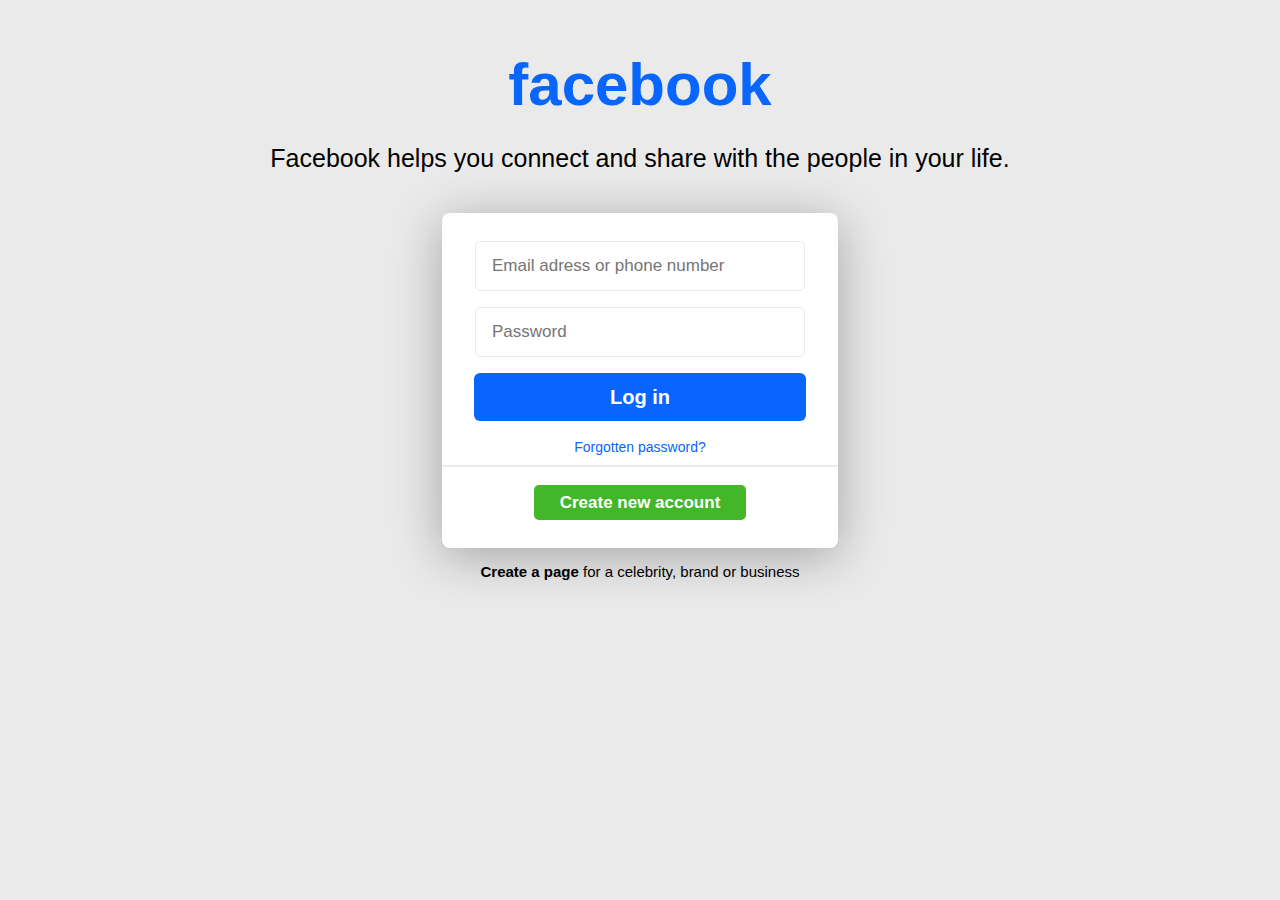
<file: index.html>
<!DOCTYPE html>
<html lang="en">
<head>
    <meta charset="UTF-8">
    <meta name="viewport" content="width=device-width, initial-scale=1.0">
    <title>Facebook page</title>
</head>
<link rel="stylesheet" href="styles.css">
<body>
    <div class="large-container">
    <div class="text">
        <h1>facebook</h1>
        <p>Facebook helps you connect and share with the people in your life.</p>
    </div>
    <div class="main-container">
    <div class="container">
        <form action="">
            <input type="text" id="email" placeholder="Email adress or phone number">
         <br>
            <input type="password" id="pwd" name="pwd" placeholder="Password">

        </form>

        <button class="btn">
            Log in
        </button>
          <br>
        <a href="#" style="display: block; color: #0866FF; margin: auto; text-align: center; 
            padding: 10px; text-decoration: none; font: 14px helvetica, arial, sans-serif;">
            Forgotten password?</a>

        <div style="border: 1px solid #eaeaea ;"></div>

        <br>

        <div style="text-align: center;">
            <button class="green-btn"><a href="signup.html" class="new-acc">Create new account</a></button>
        </div>
        </div>

        <div>
            <p id="create">
                <a href="#" style="color: black; font-weight: bold;
                text-decoration: none; text-align: center;">
                Create a page</a> for a celebrity, brand or business
            </p>
        </div>
    </div>
</div>
</body>
</html>
</file>
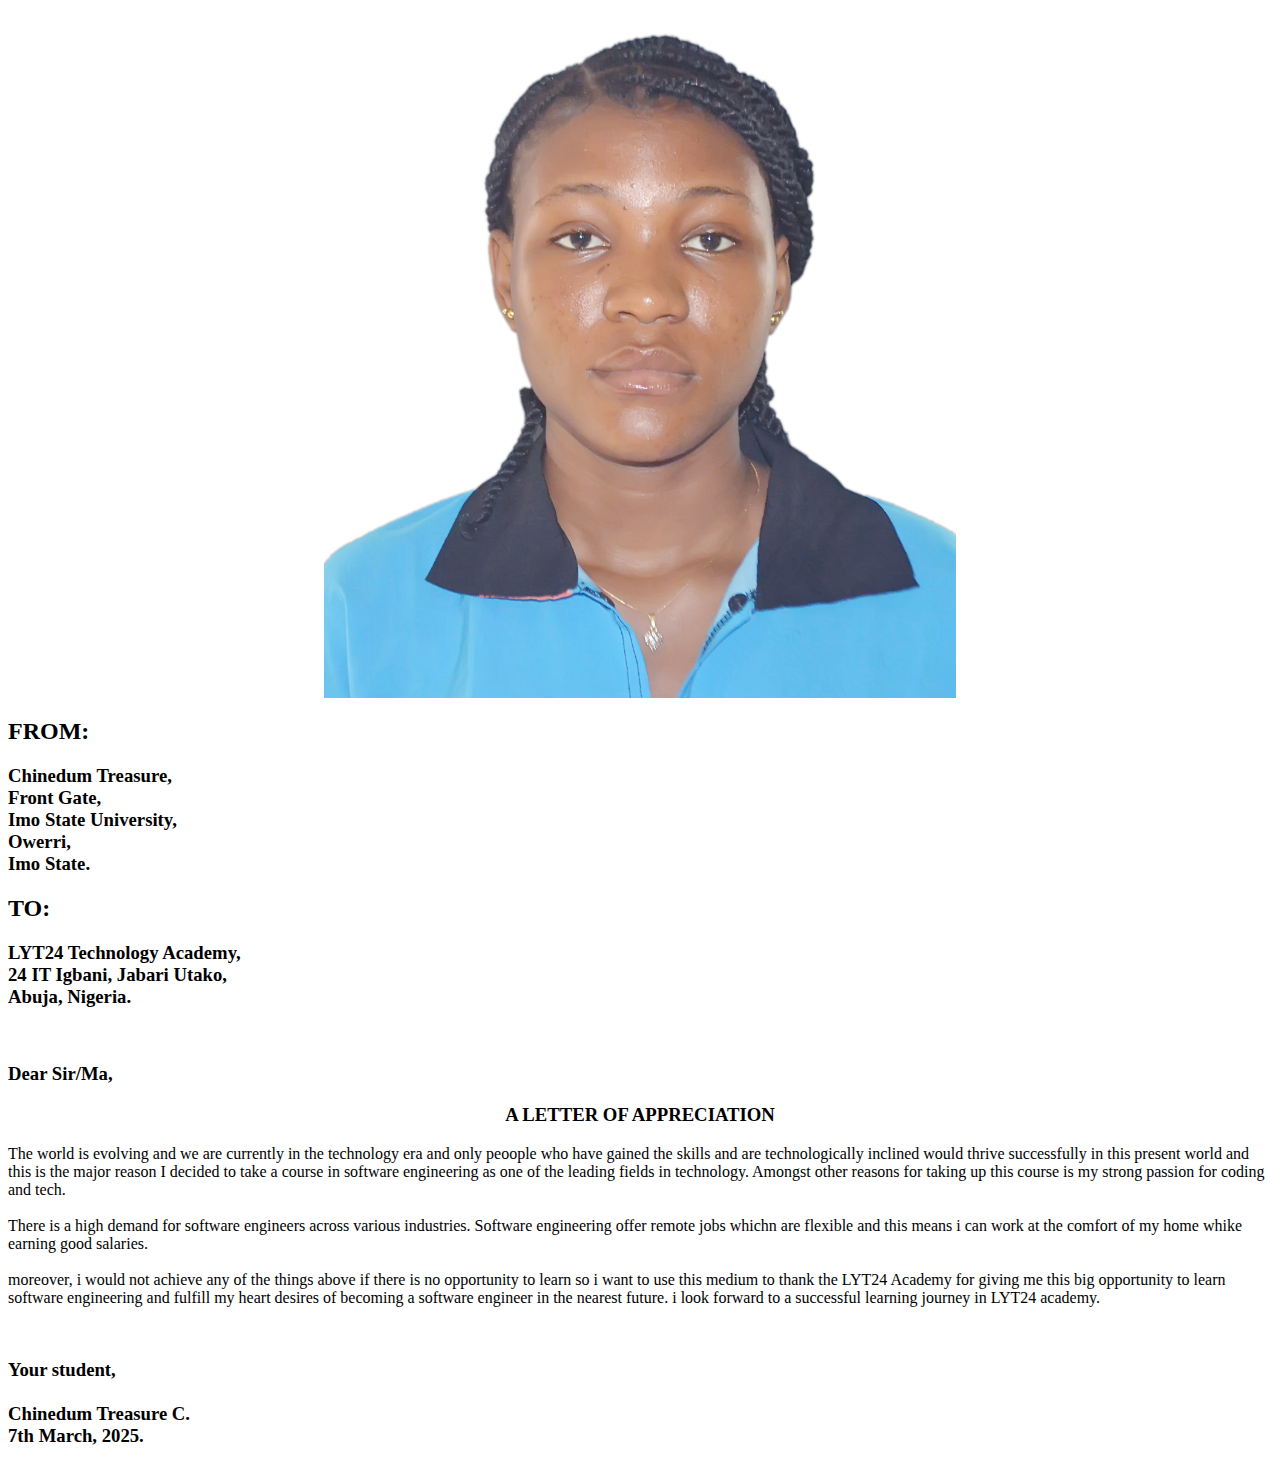
<file: Lyt24 Academy/index.html>
<!DOCTYPE html>
<html lang="en">
<head>
    <meta charset="UTF-8">
    <meta name="viewport" content="width=device-width, initial-scale=1.0">
    <title>A LETTER TO LYT24 ACADEMY</title>
</head>
<body>
    <style>
        img {
            display: block;
            margin-left: auto;
            margin-right: auto;
        } 
    </style>

    <img src="profile.JPG" width="50%" height="50%" alt="Profile picture">

    <h2>FROM:</h2>
    <h3>
        Chinedum Treasure,  <br> Front Gate, <br> Imo State University, <br> Owerri, <br> Imo State.
    </h3>
    <h2>TO:</h2>
    <h3>
        LYT24 Technology Academy, <br> 24 IT Igbani, Jabari Utako, <br> Abuja, Nigeria. <br>
    </h3>

    <br>

    <h3>Dear Sir/Ma,</h3>
    <h3> <center> A LETTER OF APPRECIATION </center> </h3>
    <P>
        The world is evolving and we are currently in the technology era and only peoople who have gained the skills and are technologically inclined 
        would thrive successfully in this present world and this is the major reason I decided to take a course in 
        software engineering as one of the leading fields in technology. 
        Amongst other reasons for taking up this course is my strong passion for coding and tech.
            <br>
            <br>
        There is a high demand for software engineers across various industries. 
        Software engineering offer remote jobs whichn are flexible and this means i can work at the 
        comfort of my home whike earning good salaries.
            <br>
            <br>
        moreover, i would not achieve any of the things above if there is no opportunity to learn 
        so i want to use this medium to thank the LYT24 Academy for giving me this big opportunity to learn software engineering 
        and fulfill my heart desires of becoming a software engineer in the nearest future. 
        i look forward to a successful learning journey in LYT24 academy.
    </P>
            <br>

    <h3>Your student, <br> <br> Chinedum Treasure C. <br> 7th March, 2025.</h3>
</body>
</html>
</file>
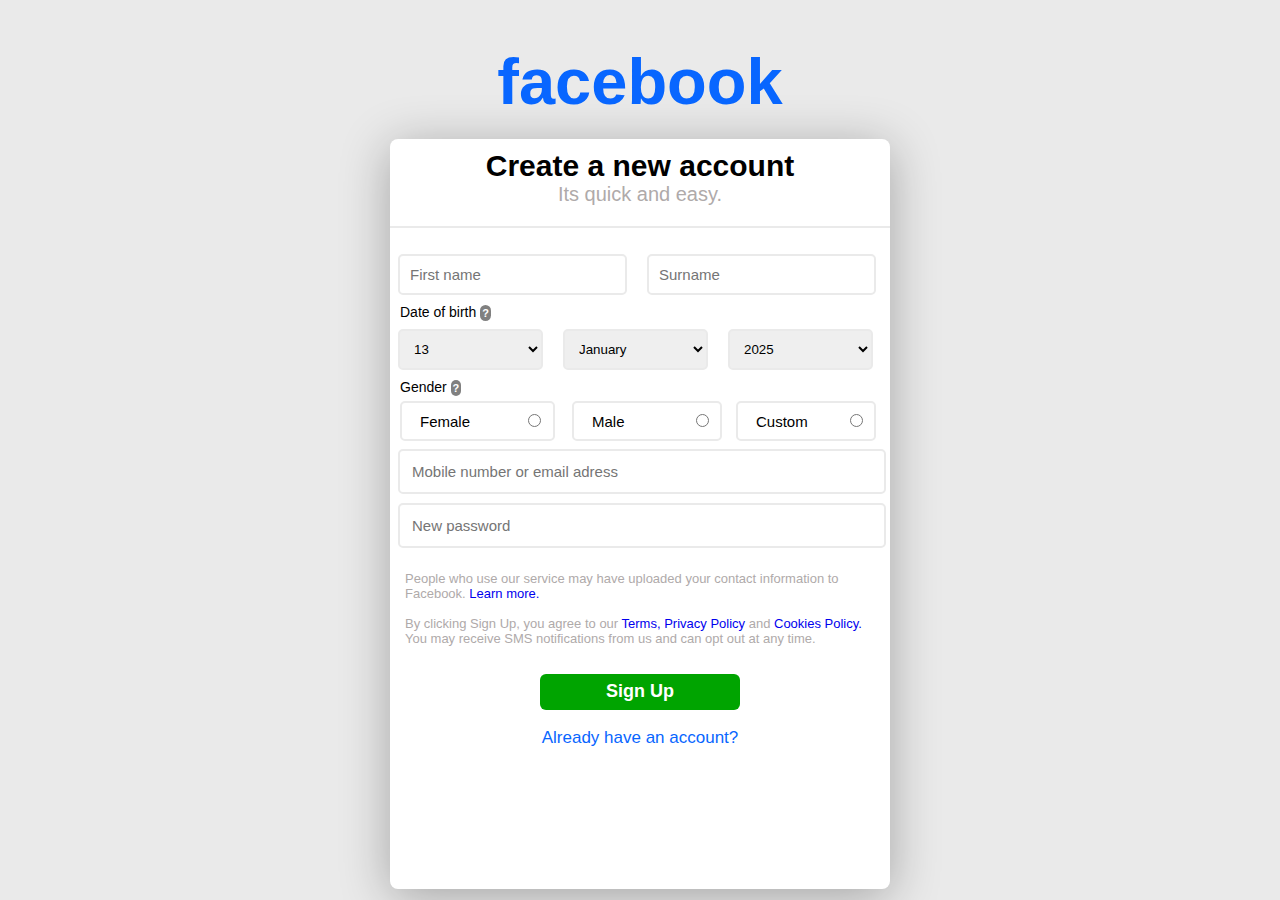
<file: signup.html>
<!DOCTYPE html>
<html lang="en">
<head>
    <meta charset="UTF-8">
    <meta name="viewport" content="width=device-width, initial-scale=1.0">
    <title>Sign up to Facebook</title>
    <link rel="stylesheet" href="signup.css">
</head>
<body>
    <div>
        <h1>facebook</h1>
        <div class="container">
        <div class="text">
            <h2>Create a new account</h2>
            <p style="margin-top: 0px; color: #afaaaa;">Its quick and easy.</p>
        </div>
        <div style="border: 1px solid #eaeaea ;"></div>
        <br>
        <form action="">
            <input type="text" id="Fname" placeholder="First name">
            <input type="text" name="Sname" id="Sname" placeholder="Surname">
            <br>

            <label for="DOB">Date of birth <span>?</span></label>
            <br>

            <select name="DOB" id="DOB">
                <option value="day">13</option>
                <option value="day">14</option>
                <option value="day">15</option>
                <option value="day">16</option>
                <option value="day">17</option>
                <option value="day">18</option>
                <option value="day">19</option>
                <option value="day">20</option>
                <option value="day">21</option>
                <option value="day">22</option>
                <option value="day">23</option>
                <option value="day">24</option>
                <option value="day">25</option>
                <option value="day">26</option>
                <option value="day">27</option>
                <option value="day">28</option>
                <option value="day">29</option>
                <option value="day">30</option>
            </select>

            <select name="DOB" id="month">
                <option value="month">January</option>
                <option value="month">February</option>
                <option value="month">March</option>
                <option value="month">April</option>
                <option value="month">May</option>
                <option value="month">June</option>
                <option value="month">July</option>
                <option value="month">August</option>
                <option value="month">September</option>
                <option value="month">October</option>
                <option value="month">November</option>
                <option value="month">December</option>
            </select>

            <select name="DOB" id="year">
                <option value="year">2025</option>
                <option value="year">2024</option>
                <option value="year">2023</option>
                <option value="year">2022</option>
                <option value="year">2021</option>
                <option value="year">2020</option>
                <option value="year">2019</option>
                <option value="year">2018</option>
                <option value="year">2017</option>
                <option value="year">2016</option>
                <option value="year">2015</option>
                <option value="year">2014</option>
                <option value="year">2013</option>
                <option value="year">2012</option>
                <option value="year">2011</option>
                <option value="year">2010</option>
                <option value="year">2009</option>
                <option value="year">2008</option>
                <option value="year">2007</option>
                <option value="year">2006</option>
                <option value="year">2005</option>
                <option value="year">2004</option>
                <option value="year">2003</option>
                <option value="year">2002</option>
                <option value="year">2001</option>
                <option value="year">2000</option>
            </select>

            <br>

            <label for="gender">Gender <span>?</span></label>
            <br>
        <div style="display: inline-block; border: 2px solid #eaeaea; border-radius: 5px; width: 27%; 
            padding: 8px; margin-left: 10px; margin-top: 5px;">
            <label for="female" style="margin-right: 39px; font: 15px Helvetica, Arial, sans-serif;">
                Female</label>
            <input type="radio" id="female" name="gender">
        </div>

        <div style="display: inline-block; border: 2px solid #eaeaea; border-radius: 5px; width: 26%; 
            padding: 8px; margin-left: 13px;">
            <label for="male" style="margin-right: 52px; font: 15px Helvetica, Arial, sans-serif;">
                Male</label>
            <input type="radio" id="male" name="gender">
        </div>

        <div style="display: inline-block; border: 2px solid #eaeaea; border-radius: 5px; width: 24%; 
            padding: 8px; margin-left: 10px;">
            <label for="custom" style="margin-right: 23px; font: 15px Helvetica, Arial, sans-serif;">
                Custom</label>
            <input type="radio" id="custom" name="gender">
        </div>
            

            <br>

            <input type="text" id="adress" name="adress" 
            placeholder="Mobile number or email adress" style="width: 92%; margin-bottom: 1px; padding: 12px;">

            <input type="password" id="pwd" name="pwd" 
            placeholder="New password" style="width: 92%; padding: 12px;">
        </form>

        <p class="comment">
            People who use our service may have uploaded your contact information 
            to Facebook. <a href="#">Learn more.</a>
            <br>
            <br>
            By clicking Sign Up, you agree to our <a href="#">Terms, Privacy Policy</a> and 
            <a href="#">Cookies Policy.</a>
            You may receive SMS notifications from us and can opt out at any time.
        </p>
        <div id="btn">
        <button>Sign Up</button>
        </div>
        <br>
        <div style="text-align: center;">
        <a href="index.html" style="color: #0866ff; font: 17px Helvetica, Arial, sans-serif; text-align: center;">
            Already have an account?</a>
        </div>

    </div>
    </div>
</body>
</html>
</file>
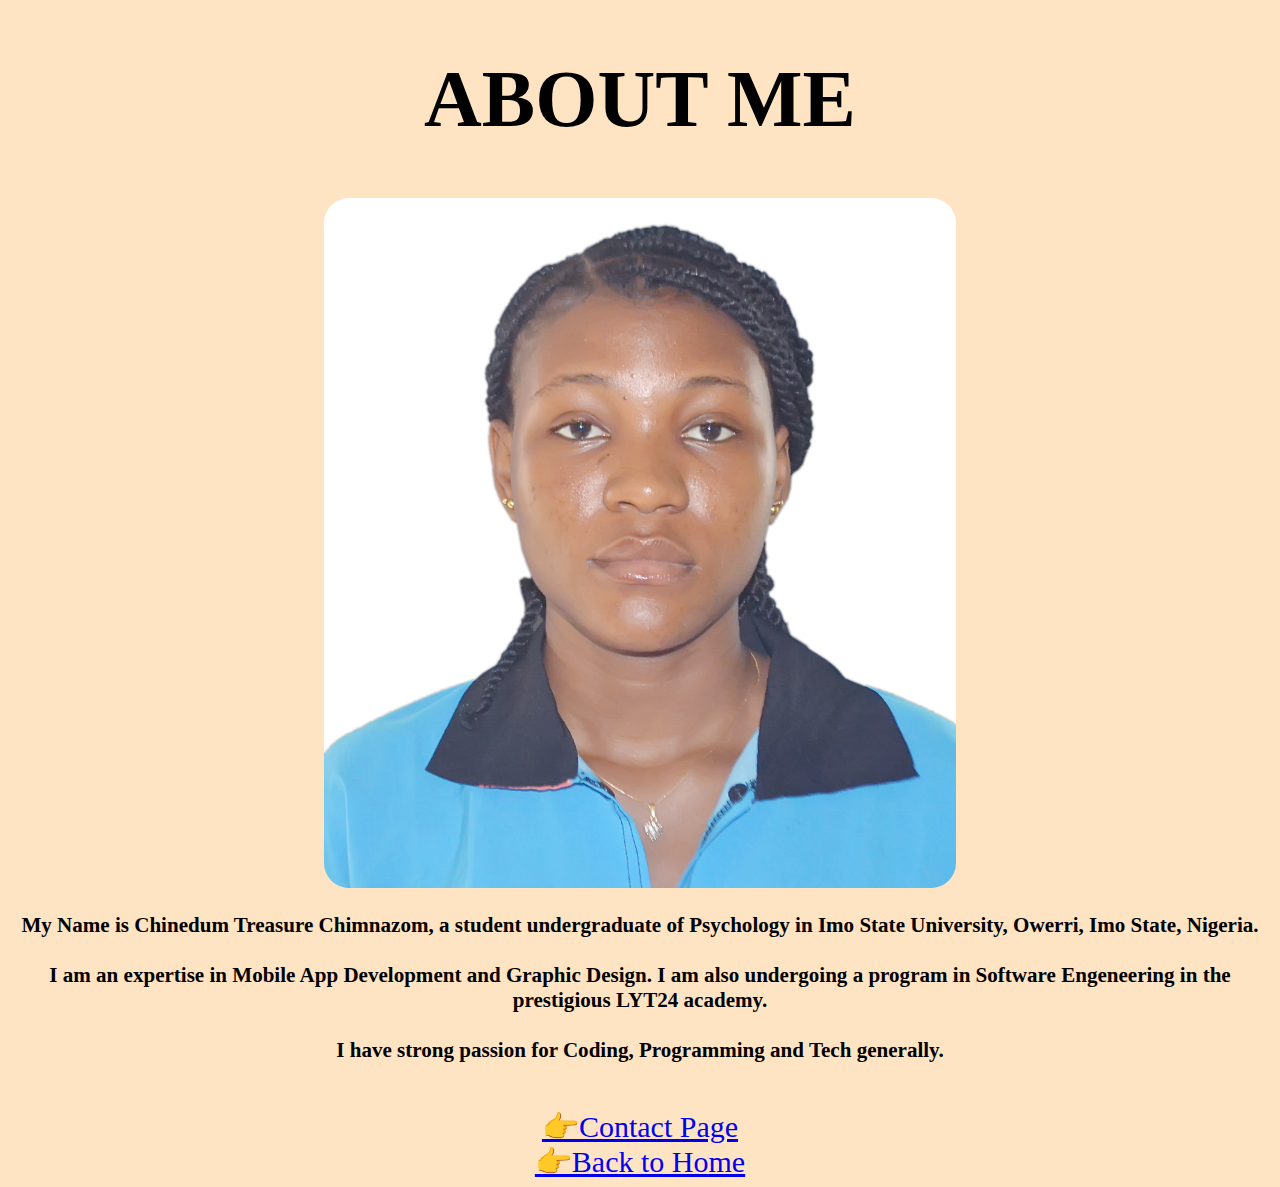
<file: Lyt24 Academy/about.html>
<!DOCTYPE html>
<html lang="en">
<head>
    <meta charset="UTF-8">
    <meta name="viewport" content="width=device-width, initial-scale=1.0">
    <title>ABOUT PAGE</title>
</head>
<body>
    <style>
        body {
            background-color: bisque
        }
        img {
            border-radius: 25px;
        }
        .container {
            text-align: center;
        }
        .title {
            font-size: 80px;
        }
        #text {
            font-size: large;
        }
        #links {
            font-size: 30px;
        }
    </style>

    <div class="container">
        <h1 class="title">ABOUT ME</h1>
        <img src="profile.JPG" height="50%" width="50%" alt="My Picture">
        <div id="text">
            <h3>
                My Name is Chinedum Treasure Chimnazom,  
                a student undergraduate of Psychology in Imo State University, Owerri, Imo State, Nigeria. <br> <br>
                I am an expertise in Mobile App Development and Graphic Design. 
                I am also undergoing a program in Software Engeneering in the prestigious LYT24 academy. <br> <br>
                I have strong passion for Coding, Programming and Tech generally. <br> <br>
            </h3> 
        </div>
                <div id="links">
                    <a href="contact.html">👉Contact Page</a> <br>
                    <a href="index2.html">👉Back to Home</a>
                </div>
    </div>
</body>
</html>
</file>
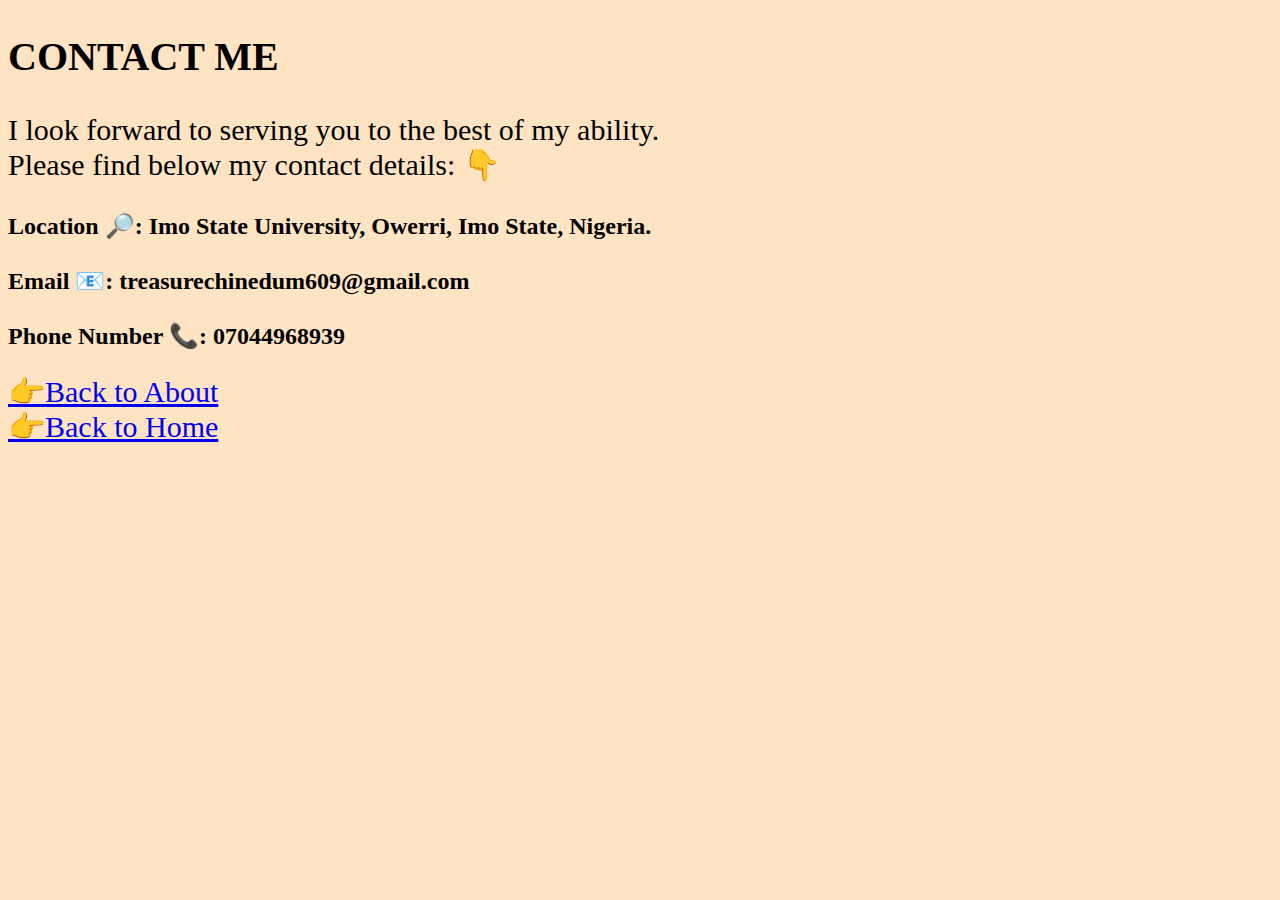
<file: Lyt24 Academy/contact.html>
<!DOCTYPE html>
<html lang="en">
<head>
    <meta charset="UTF-8">
    <meta name="viewport" content="width=device-width, initial-scale=1.0">
    <title>CONTACT PAGE</title>
</head>
<body>
    <style>
        body {
            background-color: bisque;
        }
        h2 {
            font-size: 40px;
        }
        p {
            font-size: 30px;
        }
        h3 {
            font-size: 24px;
        }
        a {
            font-size: 30px;
        }
    </style>
    <div>
        <h2>CONTACT ME</h2>
        <p>
           I look forward to serving you to the best of my ability. <br> Please find below my contact details: 👇
        </p>
        <h3>Location 🔎: Imo State University, Owerri, Imo State, Nigeria. <br> <br> 
        Email 📧: treasurechinedum609@gmail.com <br> <br> 
        Phone Number 📞: 07044968939</h3>

        <a href="about.html">👉Back to About</a> <br>
        <a href="index2.html">👉Back to Home</a>
    </div>
</body>
</html>
</file>
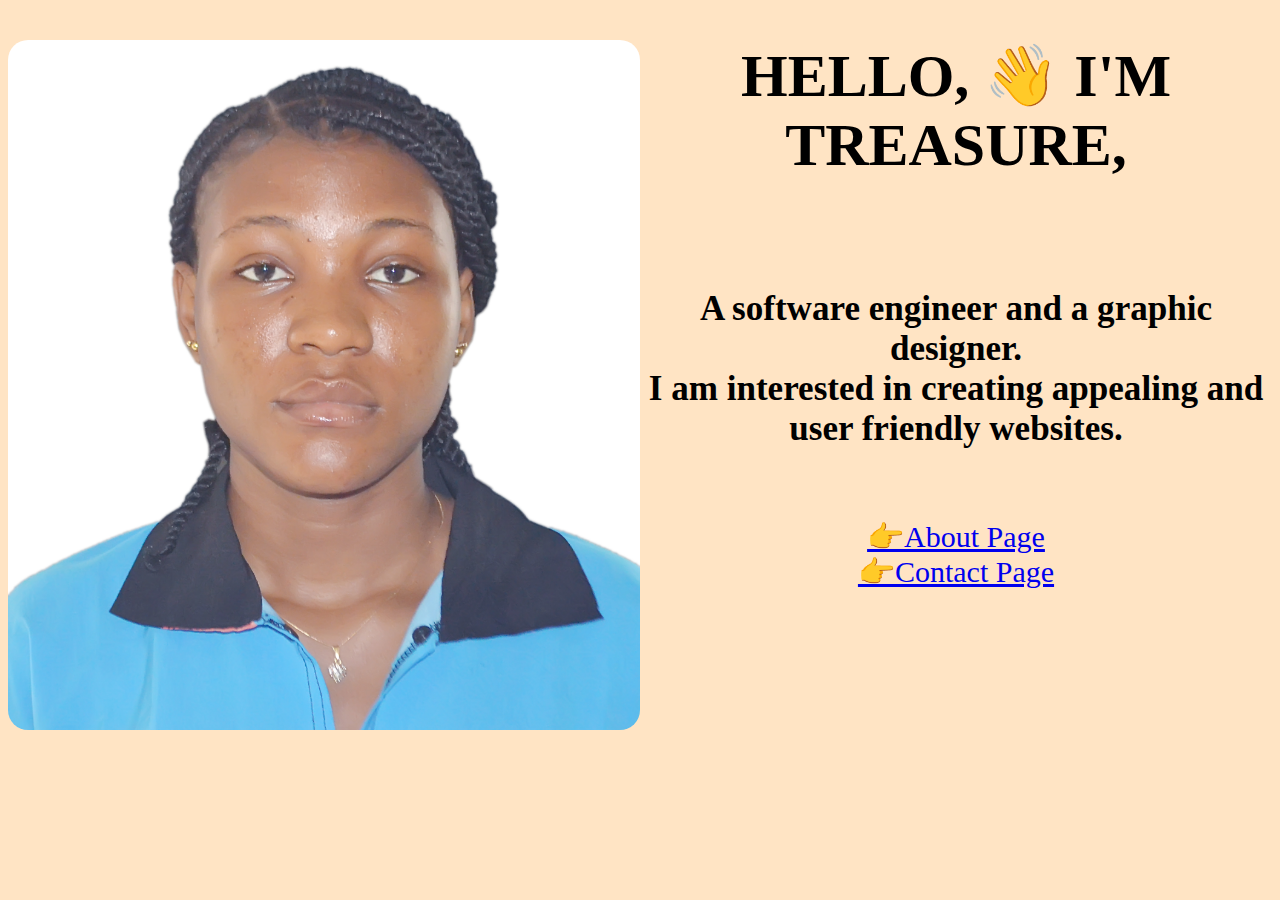
<file: Lyt24 Academy/index2.html>
<!DOCTYPE html>
<html lang="en">
<head>
    <meta charset="UTF-8">
    <meta name="viewport" content="width=device-width, initial-scale=1.0">
    <title>MY PORTFOLIO: HOME PAGE</title>
</head>
<body>
    <style>
        body {
            background-color: bisque;
        }
    img {
        float: left;
        border-radius: 20px;
    }
        .container {
           font-size: 30px;
           text-align: center;
        }
    </style>
    <img src="profile.JPG" height="50%" width="50%" alt="My Photo">
    <div class="container">
        <div>
            <h1>HELLO, 👋 I'M TREASURE,</h1> <br> 
        </div>
        <h3>A software engineer and a graphic designer. <br> 
            I am interested in creating appealing and user friendly websites.</h3> <br>

            <div>
                <a href="about.html">👉About Page</a> <br>
                <a href="contact.html">👉Contact Page</a>
            </div>
    </div>
</body>
</html>
</file>
<file: styles.css>
body {
    background-color: #eaeaea;
    margin-top: 50px;  
}
.text {
    text-align: center;
}
h1 {
    color: #0866ff;
    font: 60px Helvetica, Arial, sans-serif;
    font-weight: bolder;
    margin-bottom: 0px;
}
p {
    font: 25px Helvetica, Arial, sans-serif;
    margin-bottom: 0px;
}


.main-container {
    height: 456px;
    width: 396px;
    text-align: center;
    margin: auto;
    
}
.container {
    background-color: white;
    box-shadow: 0 8px 50px rgba(0, 0, 0, 0.3);
    border: none;
    border-radius: 8px;
    box-sizing: border-box;
    margin: 40px 0 0;
    padding: 20px 0 28px;
    width: 396px;
    text-align: center;
}
input[type=text], input[type=password] {
    width: 330px;
    margin: 8px;
    padding: 14px 16px;
    font-size: 17px;
    border: 1px solid #eaeaea;
    border-radius: 5px;
    box-sizing: border-box;
}
.btn {
    font: 20px Helvetica, Arial, sans-serif;
    background-color: #0866ff;
    color: white;
    text-align: center;
    width: 332px;
    padding: 0 16px;
    margin: 8px;
    border: 0px;
    border-radius: 6px;
    font-weight: bold;
    line-height: 48px;
    box-sizing: border-box;
}
.green-btn {
    padding: 0 16px;
    background-color: #42b72a;
    color: #ffffff;
    line-height: 42px;
    font: 17px Helvetica, Arial, sans-serif;
    font-weight: bold;
    text-align: center;
    border: 0px;
    border-radius: 5px;
    height: 35px;
}
.new-acc {
    color: white;
    margin: 10px;
    text-decoration: none;
}
#create {
    font-size: 15px;
    text-align: center;
}
</file>
<file: signup.css>
body {
    background-color: #eaeaea;
}
h1 {
    color: #0866ff;
    font: 65px Helvetica, Arial, sans-serif;
    font-weight: bolder;
    text-align: center;
    margin-bottom: 8px;
}
h2 {
    margin-bottom: 0px;
    margin-top: 20px;
    padding-top: 10px;
}
.text {
    text-align: center;
    font: 20px Helvetica, Arial, sans-serif;
    padding-bottom: 0px;
}
.container {
    box-shadow: 0 8px 50px rgba(0, 0, 0, 0.3);
    background-color: white;
    border-radius: 8px;
    height: 750px;
    width: 500px;
    margin: auto;
    
}
input[type=text], input[type=password] {
    padding: 10px;
    margin: 8px;
    font: 15px Helvetica, Arial, sans-serif;
    border: 2px solid #eaeaea;
    border-radius: 5px;
    width: 41%;
}
label {
    font: 14px Helvetica, Arial, sans-serif;
    padding: 10px;
    margin-top: 20px;
}
select {
    padding: 10px;
    margin: 8px;
    border: 2px solid #eaeaea;
    border-radius: 5px;
    width: 29%;
}
.comment {
    color: #afaaaa;
    font: 13px Helvetica, Arial, sans-serif;
    padding: 15px;
    margin-top: 0px;
}
a {
    text-decoration: none;
}

button {
    padding: 0 32px;
    width: 40%;
    height: 36px;
    background-color: #00a400;
    color: white;
    font:  18px Helvetica, Arial, sans-serif;
    font-weight: bold;
    border: none;
    border-radius: 6px;
    margin: auto;
    display: block;
    cursor: pointer;
}
span {
    background-color: gray;
    color: white;
    padding: 2px;
    font-size: 11px;
    font-weight: bold;
    border-radius: 60px;
    text-align: center;
    cursor: pointer;
}
</file>
